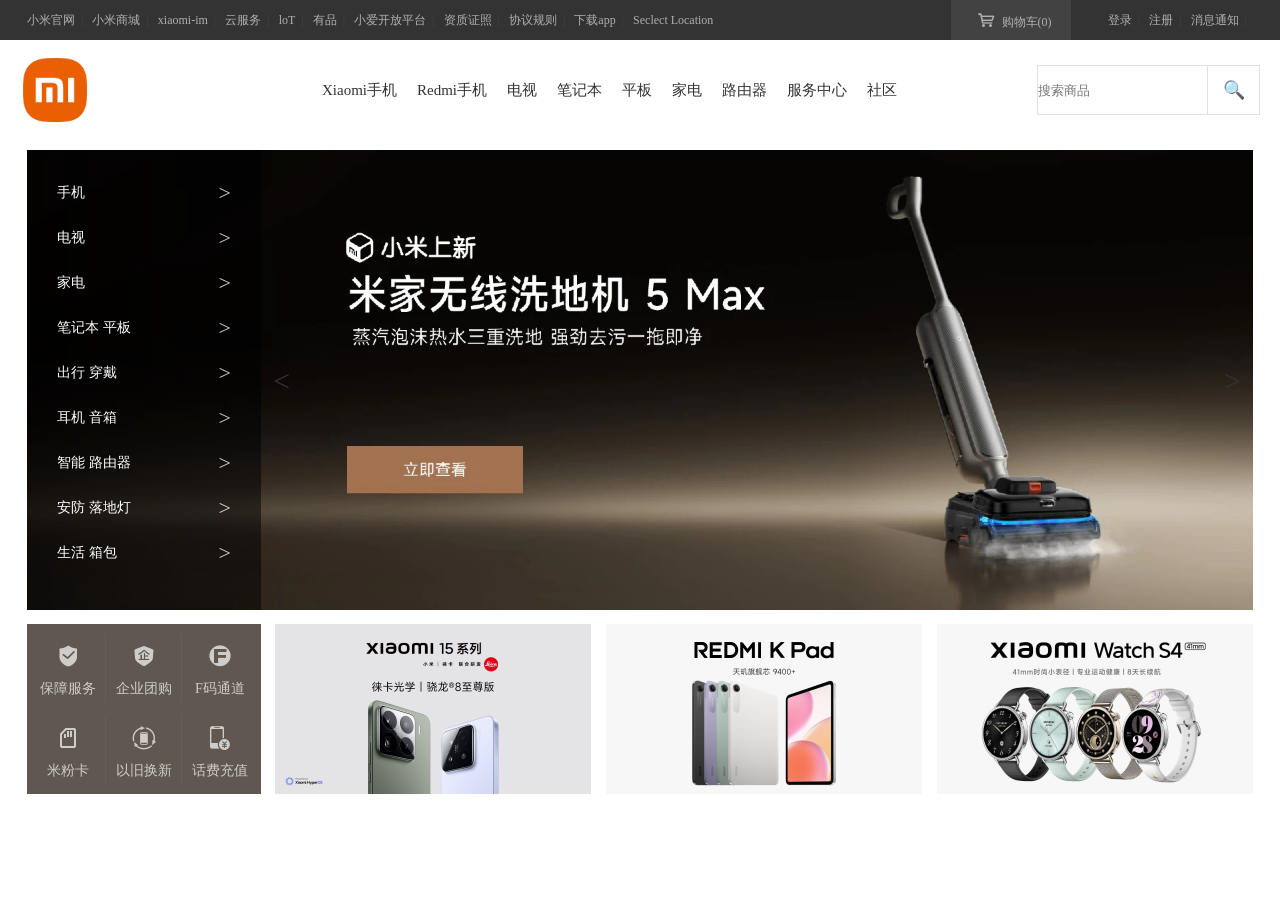
<file: index.html>
<!DOCTYPE html>
<html lang="zh-CN">
<head>
    <meta charset="UTF-8">
    <meta name="viewport" content="width=\, initial-scale=1.0">
    <title>小米商城 - Xiaomi 15、REDMI K80 官方网站</title>
    <link rel="stylesheet" href="./css/style.css">
    <link rel="stylesheet" href="./images/font1/iconfont.css">
    <link rel="stylesheet" href="./images/font/iconfont.css">
</head>
<body>
    <!-- 顶部导航 分为左边和右边两个模块 -->
    <header class="top1">
        <div class="container">
            <div class="containerleft">
                <a href="#">小米官网</a><span>|</span>
                <a href="#">小米商城</a><span>|</span>
                <a href="#">xiaomi-im</a><span>|</span>
                <a href="#">云服务</a><span>|</span>
                <a href="#">loT</a><span>|</span>
                <a href="#">有品</a><span>|</span>
                <a href="#">小爱开放平台</a><span>|</span>
                <a href="#">资质证照</a><span>|</span>
                <a href="#">协议规则</a><span>|</span>
                <a href="#">下载app</a><span>|</span>
                <a href="#">Seclect Location</a>
            </div>    
            <div class="buycar"><span class="iconfont icon-gouwuchekong"></span><a href="#">购物车(0)</a></div>
            <div class="containeright">
                <a href="#">登录</a><span>|</span>
                <a href="#">注册</a><span>|</span>
                <a href="#">消息通知</a><span>|</span>
            </div>
        </div>
    </header>

    <!-- logo 各种分类 搜索栏 -->
    <nav class="mainheader">
        <div class="logo">
            <img src="./images/xiaomilogo.webp" alt="小米官网logo">
        </div>
        <div class="navlist">
            <ul>
                <li><a href="#">Xiaomi手机</a></li>
                <li><a href="#">Redmi手机</a></li>
                <li><a href="#">电视</a></li>
                <li><a href="#">笔记本</a></li>
                <li><a href="#">平板</a></li>
                <li><a href="#">家电</a></li>
                <li><a href="#">路由器</a></li>
                <li><a href="#">服务中心</a></li>
                <li><a href="#">社区</a></li>
            </ul>
        </div>
        <div class="search">
            <input type="text" placeholder="搜索商品">
            <button>🔍</button>
        </div>
    </nav>


    <!-- 核心区 分为两个模块 侧边菜单和轮播图片(或许可以使用视频) -->
    <section class="hero-container">
        <img src="./images/1.png" id="banner-img" alt="轮播图">
        <div class="side-category">
            <ul id = "leftmenu">
                <li data-type="phone"><a href="#">手机<span>&gt;</span></a></li>
                <li data-type="tv"><a href="#">电视<span>&gt;</span></a></li>
                <li data-type="home"><a href="#">家电<span>&gt;</span></a></li>
                <li data-type="pad"><a href="#">笔记本 平板<span>&gt;</span></a></li>
                <li data-type="out"><a href="#">出行 穿戴<span>&gt;</span></a></li>
                <li data-type="ear"><a href="#">耳机 音箱<span>&gt;</span></a></li>
                <li data-type="zhin"><a href="#">智能 路由器<span>&gt;</span></a></li>
                <li data-type="secure"><a href="#">安防 落地灯<span>&gt;</span></a></li>
                <li data-type="life"><a href="#">生活 箱包<span>&gt;</span></a></li>
            </ul>
        </div>

        <div class="categorydetail" id="categoryDetail"></div>

        <div class="change-photo">
            <span class="xiaoyu">&lt;</span>
            <span class="dayu">&gt;</span>
        </div>
    </section>

    <!-- 副核心区 -->
    <section class="sub-hero-container">
        <div class="channel">
            <ul>
                <li><a href="#"><i class="iconfont icon-icon_baozhang"></i>保障服务</a></li>
                <li><a href="#"><i class="iconfont icon-icon_qiye"></i>企业团购</a></li>
                <li><a href="#"><i class="iconfont icon-fuji"></i>F码通道</a></li>
                <li><a href="#"><i class="iconfont icon-dianhuaka"></i>米粉卡</a></li>
                <li><a href="#"><i class="iconfont icon-yijiuhuanxin"></i>以旧换新</a></li>
                <li><a href="#"><i class="iconfont icon-huafeichongzhi"></i>话费充值</a></li>
            </ul>
        </div>
        <div class="channel2">
            <ul class="adchannel2">
                <li><a href="#"><img src="./images/channel2-1.png" alt="Xiaomi-15"></a></li>
                <li><a href="#"><img src="./images/channel2-2.png" alt="REDMI K PAD"></a></li>
                <li><a href="#"><img src="./images/channel2-3.png" alt="Xiaomi watch S4"></a></li>
            </ul>
        </div>


    </section>

    <script src="./xiaomi.js"></script>
</body>
</html>
</file>
<file: css/style.css>
*{
    margin: 0;
    padding: 0;
    box-sizing: border-box;
}


/* 全部文字 颜色 */
body{
    color: #333;
    font: 14px/1.5 "Helvetica Neue","Microsoft Yahei";
    background-color: #fff;
}

/* 取消下划线 */
a{
    text-decoration: none;
    color: #b0b0b0;
}

/* 取消黑点 */
li{
    list-style: none;
}

.container{
    width: 1226px; 
    /* 顶部导航的官方宽度 */
    margin: 0 auto;
    display: flex;
    justify-content: space-between;
    align-items: center;
}


.top1{
    height: 40px;
    background-color: #333;
    font-size: 12px;   
    display: flex;
    align-items: center;
}

.top1 a:hover{
    color: #fff;
}

/* 设置竖直的线 */
.top1 span{
    color: #424242;
    margin: 0 0.5em;
}


/* 设置购物车 */
/* 1.图标的颜色 */
.buycar span{
    color: #b0b0b0;
} 

.buycar{
    width: 120px;
    height: 40px;
    line-height: 40px;
    background-color: #424242;
    text-align: center;
    margin-left: 200px;
}

.mainheader{
    width: 1226px;
    margin: 0 auto;
    height: 100px;
    display: flex;
    align-items: center; 
    /* 对子元素进行一个居中的排序 */
}


/* 对承载logo图片的父元素进行一个设置，设置宽高，并且使用flex布局来让logo水平和竖直都居中。 */
.logo{
    width: 55px;
    height: 55px;
    display: flex;
    justify-content: center;
    /* 水平 */
    align-items: center;
    /* 竖直 */
}

/* 对图片本身进行一个设置 */
.logo img{
    width: 84px;
    height: 84px;
    border-radius: 20px;
}

.navlist{
    width: 685px;
    padding-left: 230px;
    white-space: nowrap;
}

.navlist ul{
    display: flex;
}

.navlist ul li a{
    color:#333;
    font-size: 15px;
    padding: 0 10px;
    transition: color 0.2s ease;
}

.navlist ul li a:hover{
    color: #ff6700;
}

.search{
    width: 296px;
    height: 50px;
    display: flex;
    margin-left: 270px;
}

.search input{
    border: 1px solid #e0e0e0;
    transition: all 0.2s;
}


.search button{
    width: 52px;
    height: 50px;
    background-color: #fff;
    border: 1px solid #e0e0e0;
    border-left: none ; 
    /* 变得更加美观 */
    cursor: pointer;
    font-size: 18px;
    transition: all 0.3s;
}

.search input:focus,
.search input:focus + button{
    border-color: #ff6700;
}

.search input:hover,
.search input:hover + button{
    border-color: #ff6700;
}


.search button:hover{
    background-color: #ff6700;
    color: #fff;
    border-color: #ff6700;
}

.hero-container{
    width: 1226px;
    margin: 0 auto;
    height: 460px;
    position: relative;
    margin-top: 10px;
    /* background: url(../images/1.png) no-repeat center; */
    background-color: #eee; 
    background-size: cover;
    overflow: hidden;
    /* 设置一个底色 */
}

.side-category{
    position: absolute;
    top: 0;
    left: 0;
    width: 234px;
    height: 460px;
    background-color: rgba(0,0,0,0.5);
    padding: 20px 0;
    z-index: 300;
}

/* 分类选项空隙的设置 */
.side-category ul li{
    height: 45px;
    line-height: 45px;
}

.side-category ul li a{
    display: flex;
    justify-content: space-between;
    padding: 0 30px;
    color: #fff;
    font-size: 14px;
}

.side-category span{
    font-size: 22px;
    color: rgba(255, 255, 255, 0.8);
} 

.side-category ul li a:hover{
    background-color: #ff6700;
}

/* 保证箭头在上面 */
.change-photo{
    position: absolute;
    top: 0;
    left: 0;
    width: 100%;
    height: 100%;
    z-index: 150;
    
}

.change-photo span{
    position: absolute;
    top: 50%;
    transform: translateY(-50%);
    width: 41px;
    height: 69px;
    line-height: 69px;
    text-align: center;
    font-size: 30px;
    cursor: pointer;
    transition: all 0.2s;
}

/* 确定方向箭头的位置 */
.change-photo .xiaoyu{
    left: 234px;
}

.change-photo .dayu{
    right: 0;
}

.change-photo span:hover{
    background-color: rgba(0,0,0,0.4);
    color: #fff;
}


.icontfont{
    font-size: 24px;
    color: #fff;
    margin-bottom: 4px ;
}

.sub-hero-container{
    display: flex;
    margin-top: 14px;
    justify-content: space-between;
    width: 1226px;
    margin-bottom: 26px ;
    margin: 14px auto;
}

.channel{
    width: 234px;
    height: 170px;
    background: #5f5750;
    padding:3px;
}

.channel ul{
    display: flex;
    flex-wrap: wrap;
}

.channel ul li{
    width: 76px;
    height: 82px;
    position: relative;
}

.channel ul li a{
    display: flex;
    flex-direction: column;
    align-items: center;
    justify-content: center;
    color: #fff;
    height: 100%;
    font-size: 14px;
    opacity: 0.7;
    transition: opacity 0.2s;
    /* 为接下来的鼠标点击变清晰做过度 */
}

.channel ul li a:hover{
    opacity: 1;
}

.channel ul li a .iconfont{
    font-size: 24px;
    margin-bottom: 4px;
}

.channel li::after{
    content: "";
    position: absolute;
    top: 6px;
    right: 0;
    width: 1px;
    height: 70px;
    background: #665e57;
}

.channel ul li:nth-child(3)::after{
    display: none;
}

.channel ul li:nth-child(6)::after{
    display: none;
}

.channel2{
    width: 978px;
    height: 170px;
    /* 1226-234-14 */
    margin-left: 14px;
}

.adchannel2{
    display: flex;
    justify-content: space-between;
}

.adchannel2 li {
    width: 316px;
    height: 170px;
    transition: all 0.3s ease;
    /* 给一个几乎看不见的初始阴影，渐变会更自然 */
    box-shadow: 0 0 0 rgba(0,0,0,0);
}

.adchannel2 li a{
    width: 100%;
    height: 100%;
    display: block;
}


.adchannel2 li a img{
    width: 100%;
    height: 100%;
    height: 170px;
    display: block;
} 

.adchannel2 li:hover{
    box-shadow: 0px 15px 30px rgba(0,0,0,0.1);
    transform: translateY(-2px);
}

.categorydetail{
    display: none;
    /* 初始的时候能隐藏 */
    position: absolute;
    top: 0;
    left: 234px;
    width: 530px;
    height: 460px;
    background-color: #fff;
    box-shadow: 0 8px 16px rgba(0, 0, 0, 0.18);
    z-index: 200;
    /* 保证能悬浮在轮播图片上面 */
    padding: 20px;
    /* 保证打开侧边栏目时 显示的的内容不顶住边框 */
}

.detail-list {
    display: flex;              
    flex-wrap: wrap;            
    align-content: flex-start;  
}
.detail-item {
    width: 240px;               
    height: 76px;               
    display: flex;             
    align-items: center;       
    padding: 10px;              
    cursor: pointer;       
}

/* 商品图片 */
.detail-item img { 
    width: 40px;                
    height: 40px; 
    margin-right: 10px;  
}

/* 商品文字标题 */
.detail-item span { 
    color: #333;
    font-size: 14px;   
    transition: all 0.2s;     
}

/* 悬停变色 */
.detail-item span:hover { 
    color: #ff6700;
    
}


#banner-img{
    position: absolute;
    width: 100%;
    height: 100%;
    object-fit: cover;
    z-index: 1;
    top: 0;
    left: 0;
    transition: all 0.5s linear;
}
</file>
<file: images/font1/iconfont.css>
@font-face {
  font-family: "iconfont"; /* Project id  */
  src: url('iconfont.ttf?t=1773678780513') format('truetype');
}

.iconfont {
  font-family: "iconfont" !important;
  font-size: 16px;
  font-style: normal;
  -webkit-font-smoothing: antialiased;
  -moz-osx-font-smoothing: grayscale;
}

.icon-gouwuchekong:before {
  content: "\f0179";
}

.icon-huafeichongzhi:before {
  content: "\e61a";
}

.icon-icon_baozhang:before {
  content: "\e60e";
}

.icon-yijiuhuanxin:before {
  content: "\e605";
}

.icon-icon_qiye:before {
  content: "\e663";
}

.icon-fuji:before {
  content: "\e654";
}

.icon-dianhuaka:before {
  content: "\e809";
}
</file>
<file: images/font/iconfont.css>
@font-face {
  font-family: "iconfont"; /* Project id  */
  src: url('iconfont.ttf?t=1773658883057') format('truetype');
}

.iconfont {
  font-family: "iconfont" !important;
  font-size: 16px;
  font-style: normal;
  -webkit-font-smoothing: antialiased;
  -moz-osx-font-smoothing: grayscale;
}

.icon-gouwuchekong:before {
  content: "\f0179";
}

.icon-shouye:before {
  content: "\e612";
}

.icon-loufangfangzi:before {
  content: "\e729";
}
</file>
